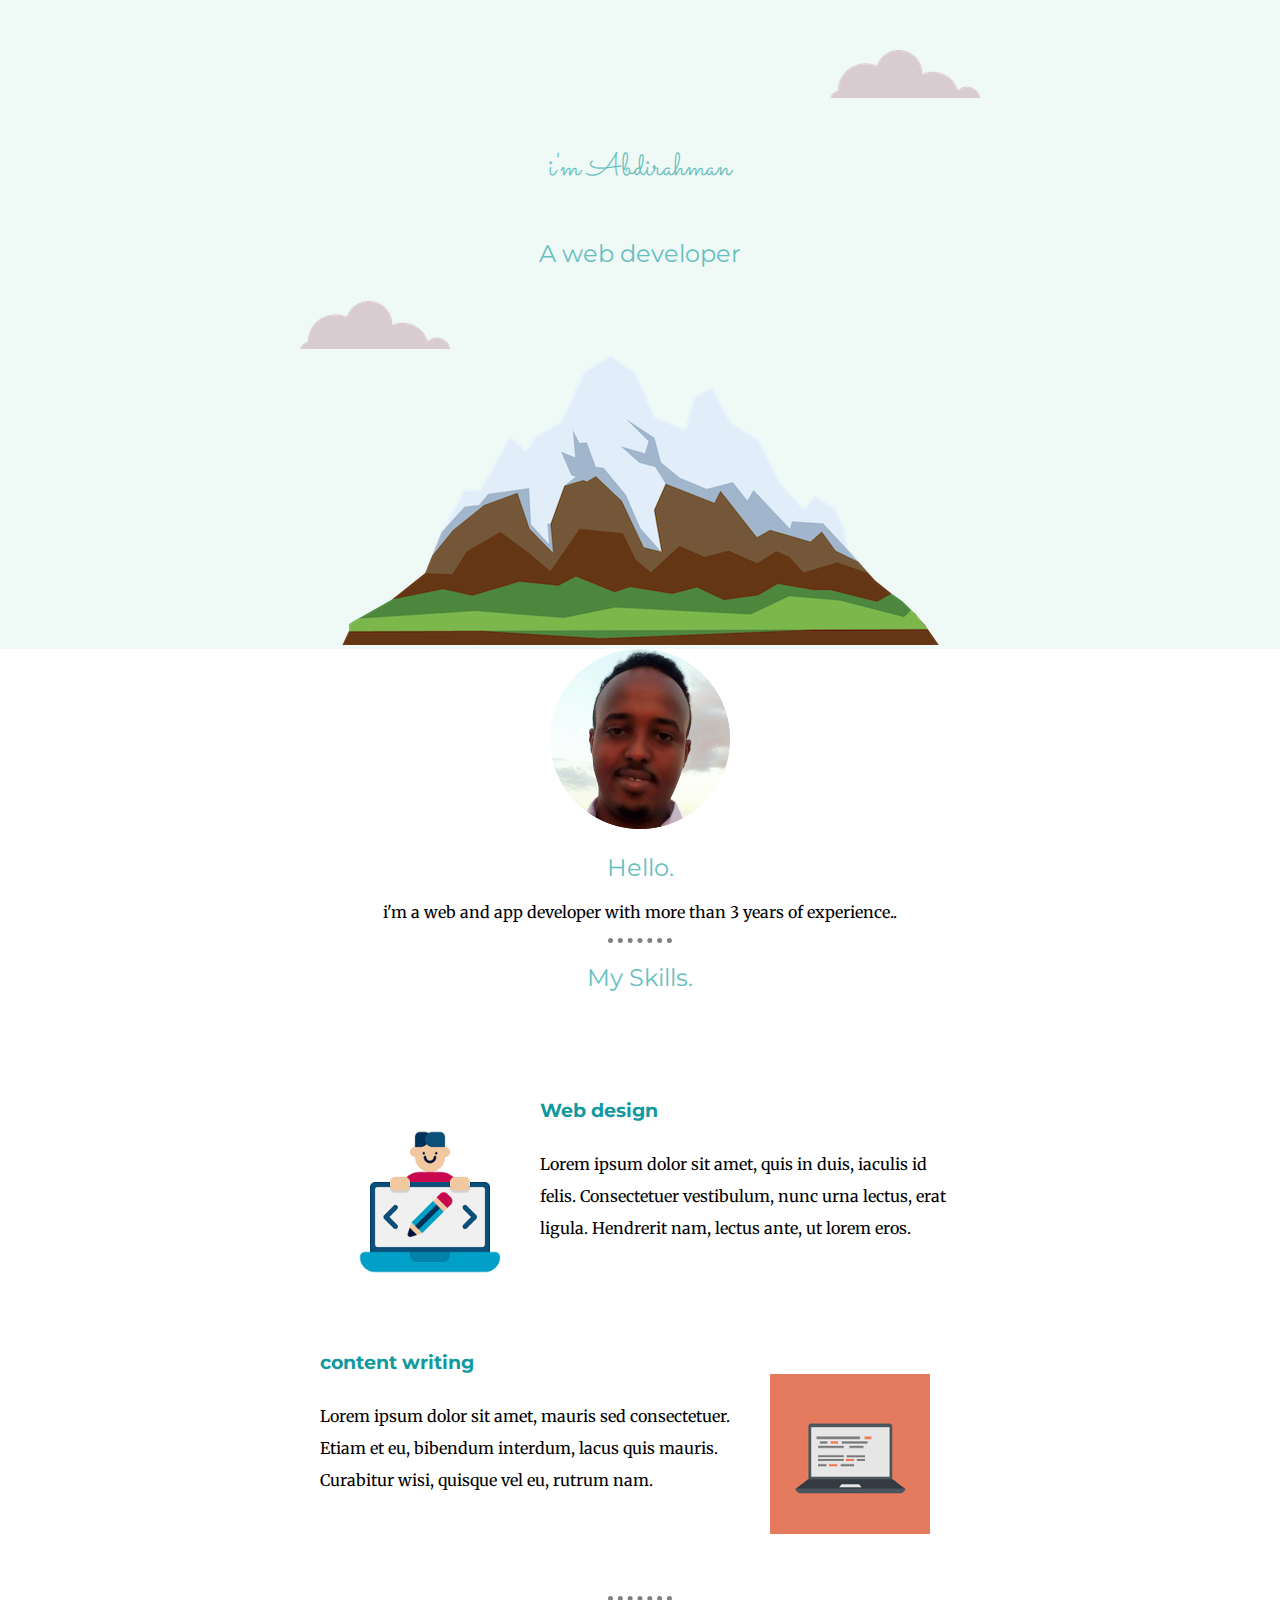
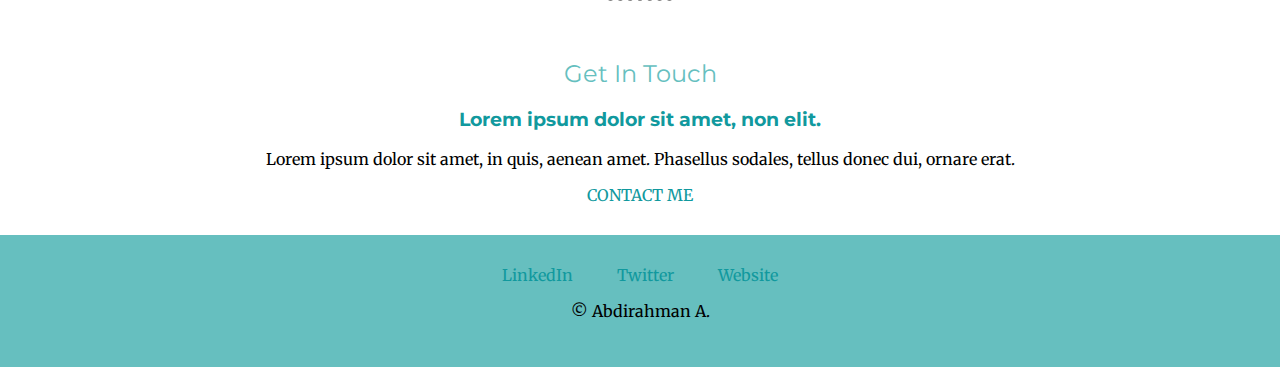
<file: index.html>
<!DOCTYPE html>
<html lang="en">
<head>
    <meta charset="UTF-8">
    <meta http-equiv="X-UA-Compatible" content="IE=edge">
    <meta name="viewport" content="width=device-width, initial-scale=1.0">
    <title>Abdurahman A</title>
    <link rel="stylesheet" href="css/style.css">
    <link rel="icon" href="/favicon 1.ico" type="image/x-icon" />
    <link rel="preconnect" href="https://fonts.googleapis.com">
<link rel="preconnect" href="https://fonts.gstatic.com" crossorigin>
<link href="https://fonts.googleapis.com/css2?family=Merriweather&family=Montserrat&family=Sacramento&display=swap" rel="stylesheet">
</head>
<body>
    <div class="top-container">
        <img class="top-cloud"  src="/images/cloud.png" alt="cloud">
        <div class="Myname">
            <h1>i'm Abdirahman</h1>
            <h2>A web developer</h2>
        </div>
        
        <img class="bottom-cloud" src="/images/cloud.png" alt="class">
        <img src="/images/mountain.png" alt="mountain">
    </div>
    <div class="middle-container">
        <div class="profile">
          <img src="/images/profile (1).png" alt="">
          <h2>Hello.</h2>
          <p>i'm a web and app developer with more than 3 years of experience..</p>
        </div>
        <hr>
        <div class="skills">
          <h2>My Skills.</h2>
          <div class="skill-row">
            <img class="skills-img" src="/images/skills (1).png" alt="skills image">
            <div></div>
            <h3>Web design</h3>
            <p>Lorem ipsum dolor sit amet, quis in duis, iaculis id felis. Consectetuer vestibulum, nunc urna lectus, erat ligula. Hendrerit nam, lectus ante, ut lorem eros.</p>
          </div>
          <div class="skill-row">
            <img class="pc-img" src="/images/computer.png" alt="">
            <h3>content writing</h3>
            <p>Lorem ipsum dolor sit amet, mauris sed consectetuer. Etiam et eu, bibendum interdum, lacus quis mauris. Curabitur wisi, quisque vel eu, rutrum nam.</p>
          </div>
        </div>
        <hr>
        <div class="contact-me">
        
          <h2>Get In Touch</h2>
          <h3>Lorem ipsum dolor sit amet, non elit.</h3>
          <p>Lorem ipsum dolor sit amet, in quis, aenean amet. Phasellus sodales, tellus donec dui, ornare erat.</p>
          <a class="btn" href="mailto:shirwac104@gmail.com">CONTACT ME</a>
        </div>
      </div>
      
      
      <div class="bottom-container">
        <a class="footer-link" href="https://www.linkedin.com/">LinkedIn</a>
        <a class="footer-link" href="https://twitter.com/">Twitter</a>
        <a class="footer-link" href="https://www.appbrewery.co/">Website</a>
        <p>© Abdirahman A.</p>
      </div>
      
   
</body>
</html>
</file>
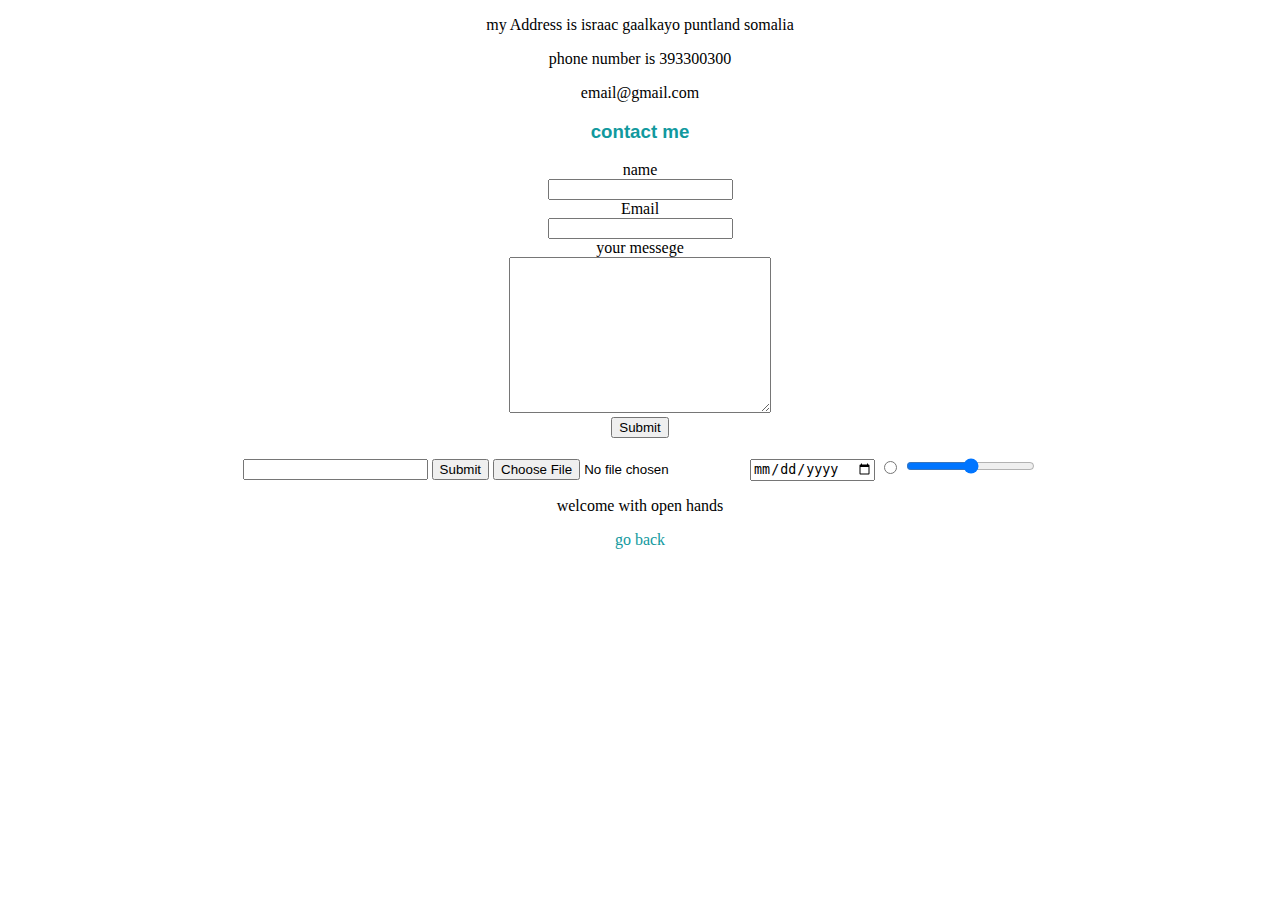
<file: contactme.html>
<!DOCTYPE html>
<html lang="en">
<head>
    <meta charset="UTF-8">
    <meta name="viewport" content="width=device-width, initial-scale=1.0">
    <title>contactMe</title>
    <link rel="stylesheet" href="css/style.css">
</head>
<body>
   <p>my Address is israac gaalkayo puntland somalia</p> 
    <p>phone number is 393300300</p>
    <p>email@gmail.com</p>

    <h3>contact me</h3>
    <form action="mailto:shirwac104@outlook.com" method="get" enctype="text/plain">
 <div><label>name</label></div>
 <div><input type="text" name="yourName id=""> <br></div>
 <div><label for="">Email</label> <br></div>
 <div><input type="email" name="Your Email" id="">        </div>
 <div><label for=""></label>your messege</div>
<div><textarea name="your text" id="" cols="30" rows="10"></textarea></div>
 <div><input type="submit" name="" id=""></div>
 
    </form>
<br>
<form action="">
<input type="text">
<input type="submit">
<input type="file">
<input type="date">
<input type="radio">
<input type="range">



</form>

    <p>welcome with open hands</p>
    <a href="index.html">go back</a>
</body>
</html>
</file>
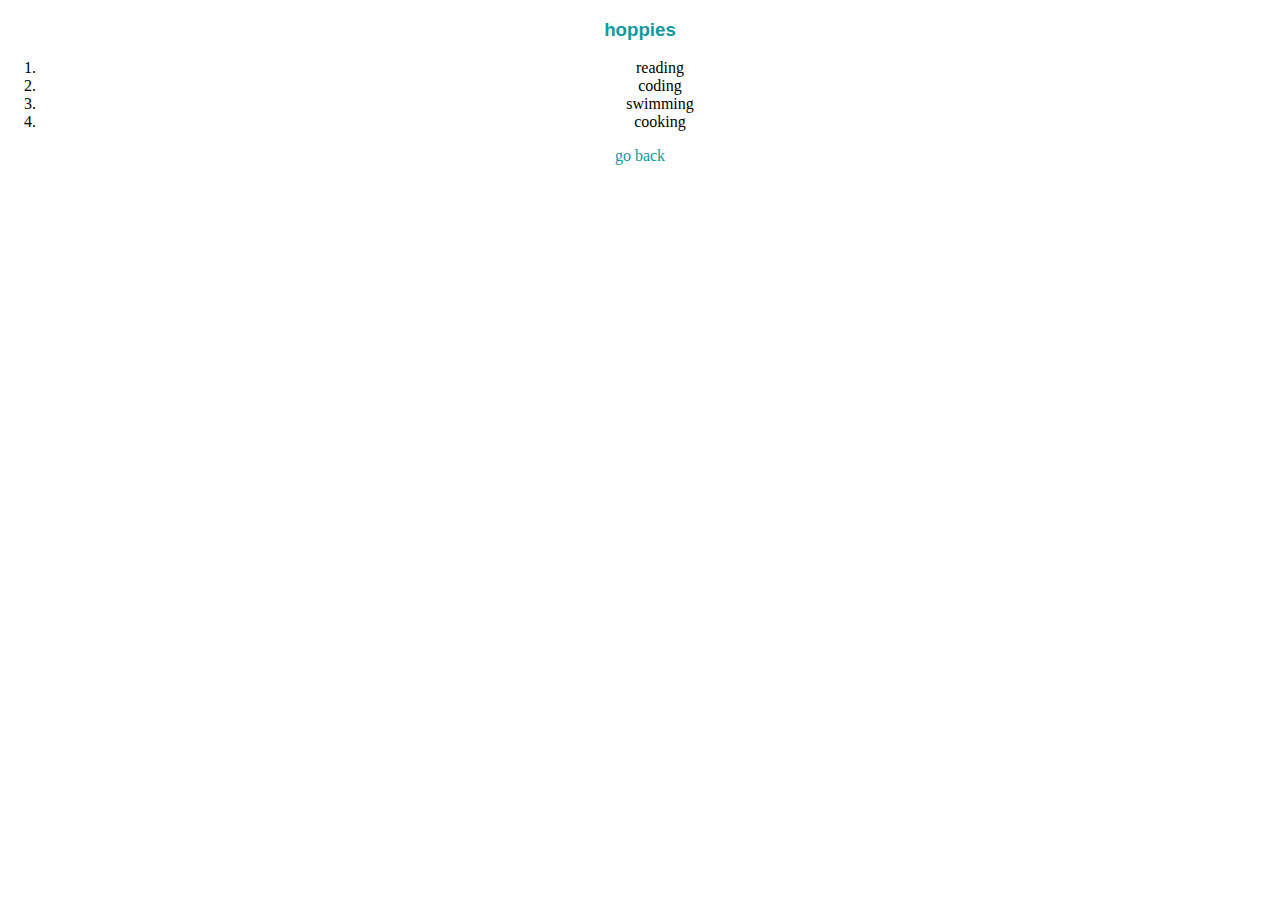
<file: my-hoppies.html>
<!DOCTYPE html>
<html lang="en">
<head>
    <meta charset="UTF-8">
    <meta name="viewport" content="width=device-width, initial-scale=1.0">
    <title>My-Hoppies</title>
    <link rel="stylesheet" href="css/style.css">
</head>
<body>
  
<h3>hoppies</h3>
<ol>
    <li> reading </li>           
    <li>coding </li>
    <li>swimming</li>
    <li>cooking</li>
</ol>
<a href="index.html">go back</a>
</body>
</html>
</file>
<file: css/style.css>
body{
    margin:0;
    text-align: center;
    font-family: 'Merriweather', serif;

}
h1{
    margin-top:50px,auto,0,auto;
    font-family: 'Sacramento', cursive;
    color:#66BFBF;
    font-weight: normal;
    line-height: 3em;
   
}
h2{
    font-family: 'Montserrat', sans-serif;
    color:#66BFBF;
    font-weight: normal;
}
h3{
    font-family: 'Montserrat', sans-serif;
     color: #11999E;
 
}
a{
    text-decoration: none;
    color:#11999E;
}
hr{
  
    border-style: none;
    border-top-style: dotted;
    border-color: grey;
    border-width: 5px;
    width: 5%;
}



.top-container{
    background-color: #eff9f6;
    position: relative;
    padding-top: 100px;
   
    
}
.bottom-container{
    background-color:  #66BFBF;
}

.top-cloud{
    position: absolute;
    right:300px;
    top:50px;
}


.bottom-cloud{
    position:absolute;
    left:300px;
    bottom:300px;
}

.skill-row{
    width: 50%;
   margin: 100px auto 100px auto;
   text-align: left;
   line-height: 2;
   
}
.skills-img{
    width: 25%;
    float: left;
    margin: 30px;
}
.pc-img{
    width: 25%;
    float: right;
    margin: 30px;
}
.contact-me{
    padding: 30px;
}
.bottom-container{
    padding:30px;
}
.footer-link{
    margin:20px;
}
</file>
